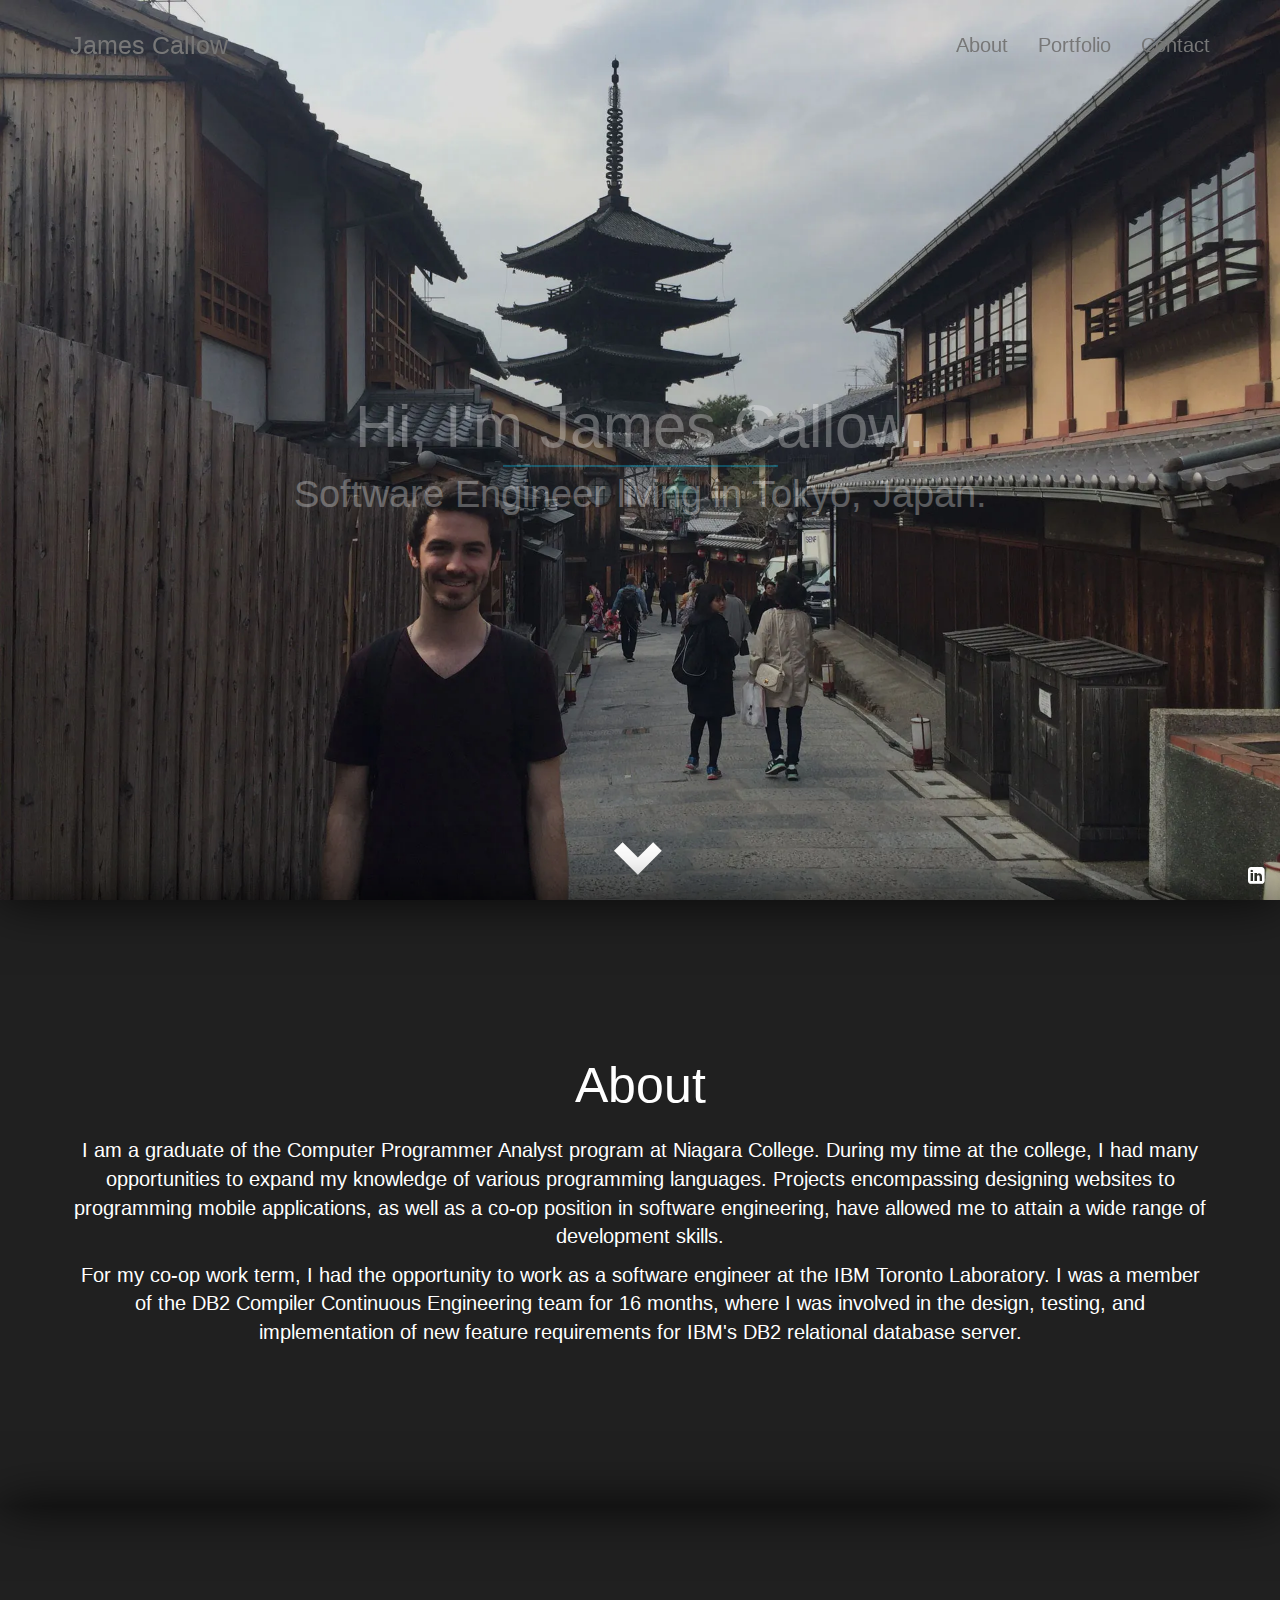
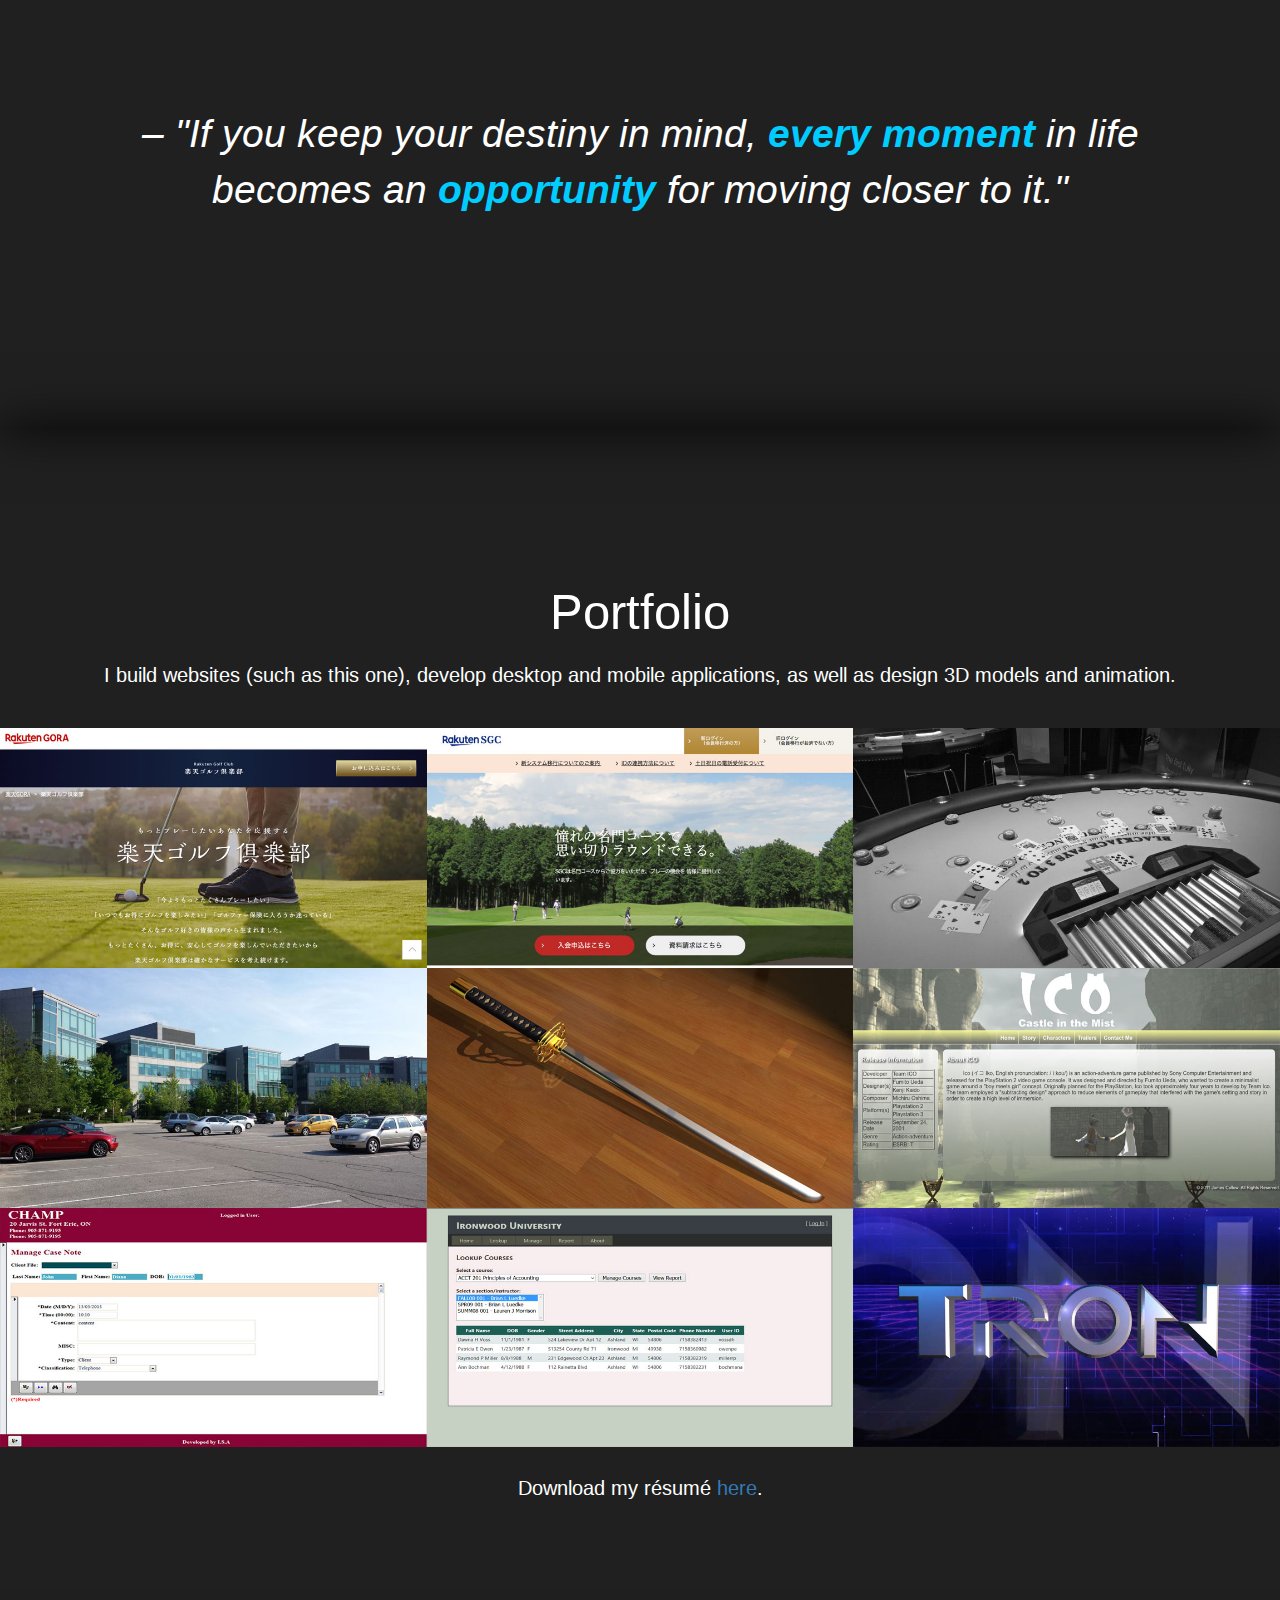
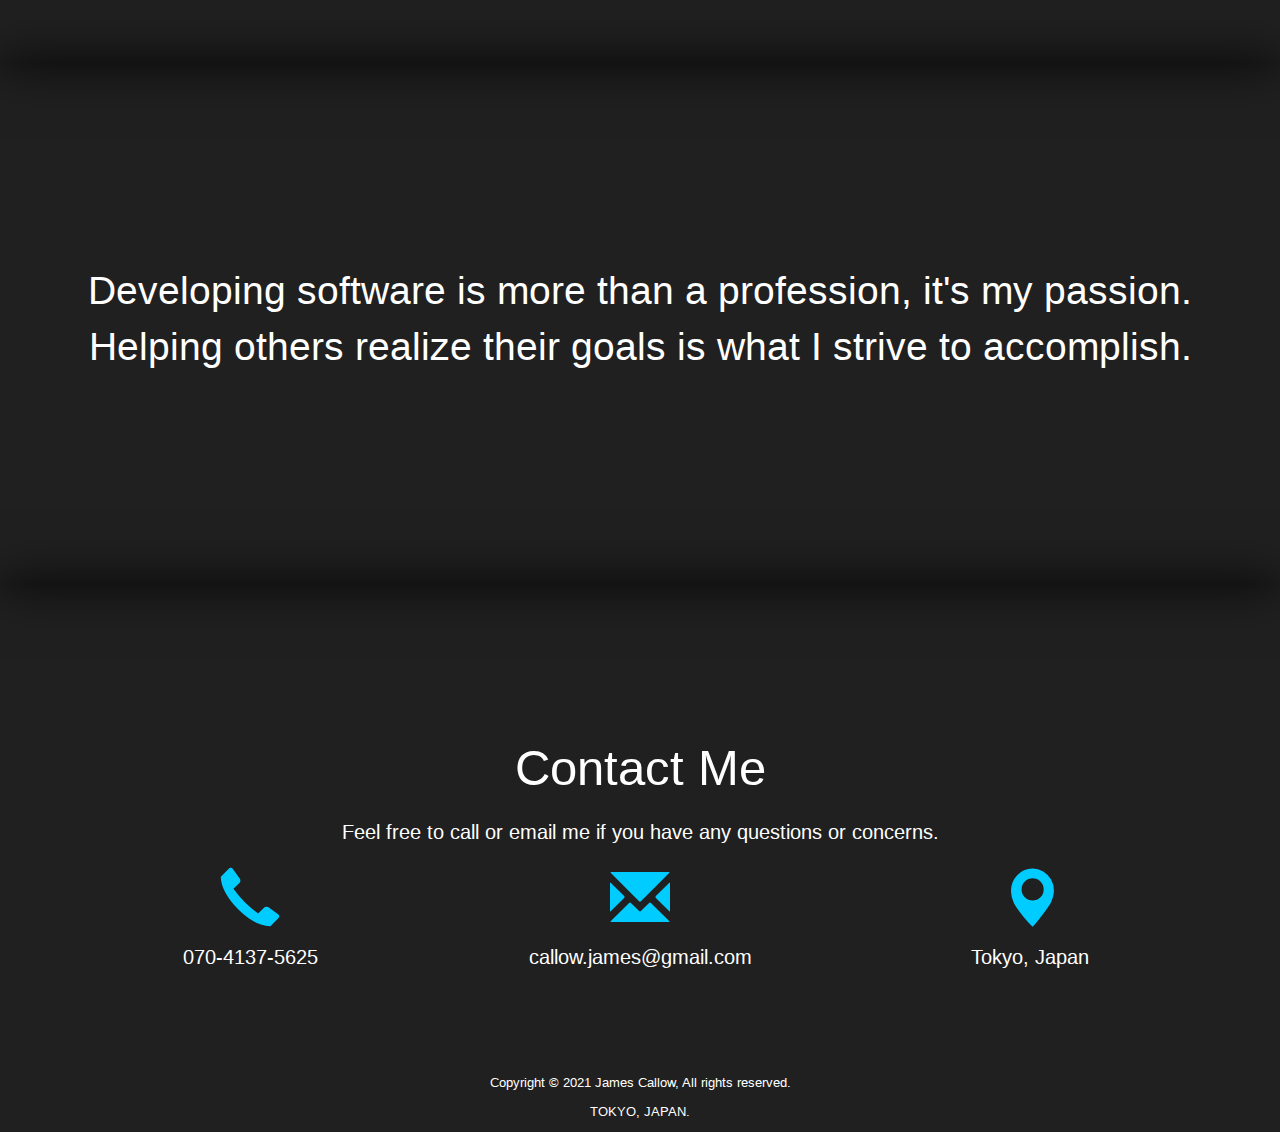
<file: index.html>
<!DOCTYPE html>
<html lang="en">

<head>
    <title>James Callow | Software Engineer | Tokyo, Japan</title>
    <meta charset="utf-8">
    <meta name="viewport" content="width=device-width, initial-scale=1, maximum-scale=1">

    <!-- CSS -->
    <link href='https://fonts.googleapis.com/css?family=Arimo:400,400italic,700,700italic' rel='stylesheet' type='text/css'>
    <link rel="stylesheet" href="https://maxcdn.bootstrapcdn.com/bootstrap/3.4.1/css/bootstrap.min.css">
    <link rel="stylesheet" href="https://maxcdn.bootstrapcdn.com/font-awesome/4.4.0/css/font-awesome.min.css">
    <link rel="stylesheet" href="css/scrolling-nav.css">
    <link rel="stylesheet" href="css/style.css">

    <!-- Scripts -->
    <script src="https://ajax.googleapis.com/ajax/libs/jquery/1.12.0/jquery.min.js"></script>
    <script src="https://maxcdn.bootstrapcdn.com/bootstrap/3.4.1/js/bootstrap.min.js"></script>
    <script src="js/fade.js"></script>
    <script src="js/parallax.js"></script>
    <script src="js/scrolling-nav.js"></script>
    <script src="js/jquery.easing.min.js"></script>

    <!-- Google Analytics-->
    <script>
        (function(i, s, o, g, r, a, m) {
            i['GoogleAnalyticsObject'] = r;
            i[r] = i[r] || function() {
                (i[r].q = i[r].q || []).push(arguments)
            }, i[r].l = 1 * new Date();
            a = s.createElement(o),
                m = s.getElementsByTagName(o)[0];
            a.async = 1;
            a.src = g;
            m.parentNode.insertBefore(a, m)
        })(window, document, 'script', 'https://www.google-analytics.com/analytics.js', 'ga');

        ga('create', 'UA-80130309-1', 'auto');
        ga('send', 'pageview');
    </script>

    <!-- Domain Insights -->
    <meta property="fb:admins" content="100003473195742" />

    <!-- Social Media Sharing Meta -->
    <meta property="og:url" content="https://callowjames.com" />
    <meta property="og:type" content="website" />
    <meta property="og:title" content="James Callow" />
    <meta property="og:description" content="Software Developer living in Tokyo, Japan." />
    <meta property="og:image" content="https://callowjames.com/images/thumbnail-1280.jpg" />

    <!-- Favicon -->
    <link rel="apple-touch-icon" sizes="57x57" href="/apple-icon-57x57.png">
    <link rel="apple-touch-icon" sizes="60x60" href="/apple-icon-60x60.png">
    <link rel="apple-touch-icon" sizes="72x72" href="/apple-icon-72x72.png">
    <link rel="apple-touch-icon" sizes="76x76" href="/apple-icon-76x76.png">
    <link rel="apple-touch-icon" sizes="114x114" href="/apple-icon-114x114.png">
    <link rel="apple-touch-icon" sizes="120x120" href="/apple-icon-120x120.png">
    <link rel="apple-touch-icon" sizes="144x144" href="/apple-icon-144x144.png">
    <link rel="apple-touch-icon" sizes="152x152" href="/apple-icon-152x152.png">
    <link rel="apple-touch-icon" sizes="180x180" href="/apple-icon-180x180.png">
    <link rel="icon" type="image/png" sizes="32x32" href="/favicon-32x32.png">
    <link rel="icon" type="image/png" sizes="96x96" href="/favicon-96x96.png">
    <link rel="icon" type="image/png" sizes="16x16" href="/favicon-16x16.png">
</head>

<body id="page-top" data-spy="scroll" data-target=".navbar-fixed-top">
    <!-- Navigation -->
    <div id="custom-nav" class="navbar navbar-default transparent navbar-fixed-top" role="navigation">
        <div class="container">
            <div class="navbar-header page-scroll">
                <button type="button" class="navbar-toggle" data-toggle="collapse" data-target=".navbar-ex1-collapse">
					<span class="sr-only">Toggle navigation</span>
					<span class="icon-bar"></span>
					<span class="icon-bar"></span>
					<span class="icon-bar"></span>
				</button>
                <a class="navbar-brand page-scroll" href="#page-top" style="font-size: 25px">James Callow</a>
            </div>

            <!-- Collect the nav links, forms, and other content for toggling -->
            <div class="collapse navbar-collapse navbar-ex1-collapse">
                <ul class="nav navbar-nav navbar-right">
                    <!-- Hidden li included to remove active class from about link when scrolled up past about section -->
                    <li class="hidden">
                        <a class="page-scroll" href="#page-top"></a>
                    </li>
                    <li>
                        <a class="page-scroll" href="#about">About</a>
                    </li>
                    <li>
                        <a class="page-scroll" href="#portfolio">Portfolio</a>
                    </li>
                    <li>
                        <a class="page-scroll" href="#contact">Contact</a>
                    </li>
                </ul>
            </div>
        </div>
    </div>

    <!-- Section 1 -->
    <section id="intro" class="parallax" data-speed="2" data-type="background">
        <div id="introCon" class="container">
            <div id="logoSet">
                <div id="logoFade">
                    <h1 id="logo">Hi, I'm James Callow.</h1>
                    <hr id="logoRule" style="height:2px; width:275px; border-top: 2px solid #00ccff">
                    <h2 id="sublogo">Software Engineer living in Tokyo, Japan.</h2>
                </div>
            </div>
        </div>
        <div id="arrowdown">
            <p><a class="page-scroll" href="#about"><span class="glyphicon glyphicon-chevron-down" aria-hidden="true"
						style="color:#FFF;font-size:4.0em"></span></a></p>
        </div>
    </section>

    <!-- Section 2 -->
    <section id="about">
        <div class="title">
            <p>About</p>
        </div>
        <div class="container">
            <p>
                I am a graduate of the Computer Programmer Analyst program at Niagara College. During my time at the college, I had many opportunities to expand my knowledge of various programming languages. Projects encompassing designing websites to programming mobile
                applications, as well as a co-op position in software engineering, have allowed me to attain a wide range of development skills.
            </p>
            <p>
                For my co-op work term, I had the opportunity to work as a software engineer at the IBM Toronto Laboratory. I was a member of the DB2 Compiler Continuous Engineering team for 16 months, where I was involved in the design, testing, and implementation of
                new feature requirements for IBM's DB2 relational database server.
            </p>
        </div>
    </section>

    <!-- Section 3 -->
    <section id="quote" class="parallax" data-speed="6" data-type="background">
        <div class="container">
            <p><i>– "If you keep your destiny in mind, <b><span class="highlight">every moment</span></b> in life
					becomes an <b><span class="highlight">opportunity</span></b> for moving closer to it."</i></p>
        </div>
    </section>

    <!-- Section 4 -->
    <section id="portfolio" class="no-padding">
        <div class="title">
            <p>Portfolio</p>
        </div>
        <div class="container">
            <p>I build websites (such as this one), develop desktop and mobile applications, as well as design 3D models and animation.</p>
            <br>
        </div>
        <div class="container-fluid">
            <div class="row no-gutter">



                <div class="col-lg-4 col-sm-6">
                    <a data-toggle="modal" href="#rgc" class="portfolio-box">
                        <img src="images/thumbnails/gora-rgc.jpg" class="img-responsive" alt="">
                        <div class="portfolio-box-caption">
                            <div class="portfolio-box-caption-content">
                                <div class="project-category text-faded">
                                    Software Engineering
                                </div>
                                <div class="project-name">
                                    Rakuten Golf Club
                                </div>
                            </div>
                        </div>
                    </a>
                    <!-- Modal -->
                    <div class="modal fade" id="rgc" role="dialog">
                        <div class="modal-dialog">
                            <div class="modal-content">
                                <div class="modal-header">
                                    <button type="button" class="close" data-dismiss="modal">&times;</button>
                                    <h3>Rakuten Golf Club</h3>
                                </div>
                                <img src="images/gora-rgc.webp" class="img-responsive" alt="">
                                <div class="modal-body">
                                    <div class="row">
                                        <div class="col-sm-4">
                                            <h4>Description</h4>
                                            <p>
                                                While leading a team of engineers both in-house and offshore, and collaborating with other services such as RaCoupon, Rakuten Insurance, and Rakuten Pay, I drove the development of Rakuten’s golf reservation site’s first paid membership service, Rakuten
                                                Golf Club (RGC). With an RGC subscription, members can receive benefits at over 1,900 golf courses throughout Japan. As a result of the project’s success, I was awarded with the Most Impressive Person Award
                                                in my department (size: ~130), followed by the Rakuten Award in the company (size: ~17,000).
                                            </p>
                                        </div>
                                        <div class="col-sm-4">
                                            <h4>Challenges</h4>
                                            <p>
                                                With Rakuten Golf Club, we wanted to start creating a new microservice architecture alongside our current monolithic system. This gave us a chance to formulate new coding standards and reorganize our data into new database schemas. Coordinating with the
                                                other various Rakuten services involved and our offshore team members for development tested my communication and project management skills.
                                            </p>
                                        </div>
                                        <div class="col-sm-4">
                                            <h4>Technologies</h4>
                                            <ul>
                                                <li>CentOS</li>
                                                <li>Laravel</li>
                                                <li>Linux</li>
                                                <li>Lumen</li>
                                                <li>MySQL</li>
                                                <li>PHP</li>
                                                <li>Vagrant</li>
                                            </ul>
                                        </div>
                                    </div>
                                    <!--end row-->
                                </div>
                                <!--end modal body-->
                                <div class="modal-footer">
                                    <p>Link to website: <a href="https://gora.golf.rakuten.co.jp/rgc/" target="blank">https://gora.golf.rakuten.co.jp/rgc/</a></p>
                                </div>
                                <!--end footer-->
                            </div>
                        </div>
                    </div>
                    <!--end modal-->
                </div>

                <div class="col-lg-4 col-sm-6">
                    <a data-toggle="modal" href="#sgc" class="portfolio-box">
                        <img src="images/thumbnails/gora-sgc.jpg" class="img-responsive" alt="">
                        <div class="portfolio-box-caption">
                            <div class="portfolio-box-caption-content">
                                <div class="project-category text-faded">
                                    Software Engineering
                                </div>
                                <div class="project-name">
                                    Rakuten SGC
                                </div>
                            </div>
                        </div>
                    </a>
                    <!-- Modal -->
                    <div class="modal fade" id="sgc" role="dialog">
                        <div class="modal-dialog">
                            <div class="modal-content">
                                <div class="modal-header">
                                    <button type="button" class="close" data-dismiss="modal">&times;</button>
                                    <h3>Rakuten SGC</h3>
                                </div>
                                <img src="images/gora-sgc.webp" class="img-responsive" alt="">
                                <div class="modal-body">
                                    <div class="row">
                                        <div class="col-sm-4">
                                            <h4>Description</h4>
                                            <p>
                                                Rakuten Sponichi Golfers Club (SGC) is a premium golf membership service in Rakuten GORA. As a service acquired by Rakuten, our team was responsible for transforming the obtained system and serving it through our newly developed microservice architecture.
                                                We allowed their already existing customer base to seamlessly transition to our new platform.
                                            </p>
                                        </div>
                                        <div class="col-sm-4">
                                            <h4>Challenges</h4>
                                            <p>
                                                As this was an acquired service, we needed to thoroughly analyze their existing data and system behaviour. By utilizing JSON type columns in MySQL, we were able to design dynamic table schemas allowing us to smoothly combine our data set with theirs.
                                                Familiarizing myself with Kafka and Maxwell while implementing consumers and producers was a new experience for me. We utilized Couchbase's JSON document storage in order to provide high performance search
                                                APIs.
                                            </p>
                                        </div>
                                        <div class="col-sm-4">
                                            <h4>Technologies</h4>
                                            <ul>
                                                <li>Apache Kafka</li>
                                                <li>CentOS</li>
                                                <li>Couchbase</li>
                                                <li>Laravel</li>
                                                <li>Linux</li>
                                                <li>Lumen</li>
                                                <li>Maxwell's daemon</li>
                                                <li>MySQL</li>
                                                <li>PHP</li>
                                            </ul>
                                        </div>
                                    </div>
                                    <!--end row-->
                                </div>
                                <!--end modal body-->
                                <div class="modal-footer">
                                    <p>Link to website: <a href="https://premium.golf.rakuten.co.jp" target="blank">https://premium.golf.rakuten.co.jp</a></p>
                                </div>
                                <!--end footer-->
                            </div>
                        </div>
                    </div>
                    <!--end modal-->
                </div>

                <div class="col-lg-4 col-sm-6">
                    <a data-toggle="modal" href="#bet" class="portfolio-box">
                        <img src="images/thumbnails/arb-labs.jpg" class="img-responsive" alt="">
                        <div class="portfolio-box-caption">
                            <div class="portfolio-box-caption-content">
                                <div class="project-category text-faded">
                                    Software Engineering
                                </div>
                                <div class="project-name">
                                    Bet Recognition
                                </div>
                            </div>
                        </div>
                    </a>
                    <!-- Modal -->
                    <div class="modal fade" id="bet" role="dialog">
                        <div class="modal-dialog">
                            <div class="modal-content">
                                <div class="modal-header">
                                    <button type="button" class="close" data-dismiss="modal">&times;</button>
                                    <h3>Bet Recognition</h3>
                                </div>
                                <img src="images/arb-labs.webp" class="img-responsive" alt="">
                                <div class="modal-body">
                                    <div class="row">
                                        <div class="col-sm-4">
                                            <h4>Description</h4>
                                            <p>
                                                ARB Labs' bet recognition technology provides Casino operators accurate player ratings in real time as well as the ability to monitor game performance. Analytics are generated for some of the most popular casino table games such as Blackjack, Baccarat,
                                                and Carnival Games. I collaborated alongside a team of developers to design, develop, unit test, and support new features. I also maintained and modified programs; made approved changes by developing detailed
                                                programming logic and coding changes.
                                            </p>
                                        </div>
                                        <div class="col-sm-4">
                                            <h4>Challenges</h4>
                                            <p>
                                                Being part of a small company, I had the opportunity to work closely with all members of the team. I collaborated with hardware engineers obtaining some additional hands-on experience with computer systems and components. I also had the opportunity to
                                                give demo presentations highlighting key product features to potential and existing stakeholders.
                                            </p>
                                        </div>
                                        <div class="col-sm-4">
                                            <h4>Technologies</h4>
                                            <ul>
                                                <li>Linux</li>
                                                <li>Node.js</li>
                                                <li>npm</li>
                                                <li>NumPy</li>
                                                <li>OpenCV</li>
                                                <li>pySerial</li>
                                                <li>Python</li>
                                                <li>RabbitMQ</li>
                                                <li>Ubuntu</li>
                                            </ul>
                                        </div>
                                    </div>
                                    <!--end row-->
                                </div>
                                <!--end modal body-->
                                <div class="modal-footer">
                                    <p>Link to website: <a href="https://www.chipvue.com" target="blank">https://www.chipvue.com</a></p>
                                </div>
                                <!--end footer-->
                            </div>
                        </div>
                    </div>
                    <!--end modal-->
                </div>


                <div class="col-lg-4 col-sm-6">
                    <a data-toggle="modal" href="#db2" class="portfolio-box">
                        <img src="images/thumbnails/ibm-toronto-lab.jpg" class="img-responsive" alt="">
                        <div class="portfolio-box-caption">
                            <div class="portfolio-box-caption-content">
                                <div class="project-category text-faded">
                                    Software Engineering
                                </div>
                                <div class="project-name">
                                    IBM DB2
                                </div>
                            </div>
                        </div>
                    </a>
                    <!-- Modal -->
                    <div class="modal fade" id="db2" role="dialog">
                        <div class="modal-dialog">
                            <div class="modal-content">
                                <div class="modal-header">
                                    <button type="button" class="close" data-dismiss="modal">&times;</button>
                                    <h3>IBM DB2</h3>
                                </div>
                                <img src="images/ibm-toronto-lab.webp" class="img-responsive" alt="">
                                <div class="modal-body">
                                    <div class="row">
                                        <div class="col-sm-4">
                                            <h4>Description</h4>
                                            <p>
                                                For my co-op work term, I had the opportunity to work at IBM Canada Ltd. as a DB2 Continuous Engineering Developer. During my time at IBM, I took part in the design, testing, and implementation of Shadow tables. Shadow tables are column-organized copies
                                                of row-organized tables, implemented as materialized query tables (MQTs) maintained by replication. This allows users to get the performance benefits of BLU acceleration for analytic queries in an OLTP environment.
                                            </p>
                                        </div>
                                        <div class="col-sm-4">
                                            <h4>Challenges</h4>
                                            <p>
                                                Learnt to navigate through the millions of lines of code and thousands of code files for debugging and implementation. Collaborated on projects alongside fellow developers located in different countries around the world.
                                            </p>
                                        </div>
                                        <div class="col-sm-4">
                                            <h4>Technologies</h4>
                                            <ul>
                                                <li>C/C++</li>
                                                <li>Clearcase</li>
                                                <li>DB2 LUW</li>
                                                <li>Emacs</li>
                                                <li>Hummingbird Exceed</li>
                                                <li>Linux</li>
                                                <li>Perl</li>
                                                <li>Shell-scripting</li>
                                                <li>SQL</li>
                                                <li>TotalView</li>
                                                <li>Unix</li>
                                                <li>VNC Viewer</li>
                                                <li>Windows</li>
                                            </ul>
                                        </div>
                                    </div>
                                    <!--end row-->
                                </div>
                                <!--end modal body-->
                                <div class="modal-footer">
                                    <p>Link to video: <a href="https://youtu.be/b0FlDZEhL1w" target="blank">https://youtu.be/b0FlDZEhL1w</a></p>
                                </div>
                                <!--end footer-->
                            </div>
                        </div>
                    </div>
                    <!--end modal-->
                </div>
                <div class="col-lg-4 col-sm-6">
                    <a data-toggle="modal" href="#katana" class="portfolio-box">
                        <img src="images/thumbnails/katana.jpg" class="img-responsive" alt="">
                        <div class="portfolio-box-caption">
                            <div class="portfolio-box-caption-content">
                                <div class="project-category text-faded">
                                    3D Modeling
                                </div>
                                <div class="project-name">
                                    Japanese Katana
                                </div>
                            </div>
                        </div>
                    </a>
                    <!-- Modal -->
                    <div class="modal fade" id="katana" role="dialog">
                        <div class="modal-dialog">
                            <div class="modal-content">
                                <div class="modal-header">
                                    <button type="button" class="close" data-dismiss="modal">&times;</button>
                                    <h3>Japanese Katana</h3>
                                </div>
                                <img src="images/katana1.webp" class="img-responsive" alt="">
                                <div class="modal-body">
                                    <div class="row">
                                        <div class="col-sm-4">
                                            <h4>Description</h4>
                                            <p>
                                                The goal of this project was to create a photorealistic object in 3D. I used the industry standard software Autodesk 3ds Max to create a Japanese Katana. This put my knowledge of navigating the software interface as well as my low/high poly 3D modelling
                                                skills to the test.
                                            </p>
                                        </div>
                                        <div class="col-sm-4">
                                            <h4>Challenges</h4>
                                            <p>
                                                Being able to create a visually realistic Katana sword was challenging for me. I had to ensure that the proportions of the sword were accurate. It took some fine tweaking to get the lighting and reflections in the scene just right. These adjustments added
                                                value to the overall realism.
                                            </p>
                                        </div>
                                        <div class="col-sm-4">
                                            <h4>Technologies</h4>
                                            <ul>
                                                <li>Adobe Photoshop</li>
                                                <li>Autodesk 3ds Max</li>
                                            </ul>
                                        </div>
                                    </div>
                                    <!--end row-->
                                </div>
                                <!--end modal body-->
                                <div class="modal-footer">
                                    <p>Link to gallery: <a href="https://goo.gl/photos/anEPeyB3C6XepZZf7" target="blank">https://goo.gl/photos/anEPeyB3C6XepZZf7</a></p>
                                </div>
                                <!--end footer-->
                            </div>
                        </div>
                    </div>
                    <!--end modal-->
                </div>
                <div class="col-lg-4 col-sm-6">
                    <a data-toggle="modal" href="#ico" class="portfolio-box">
                        <img src="images/thumbnails/ico.jpg" class="img-responsive" alt="">
                        <div class="portfolio-box-caption">
                            <div class="portfolio-box-caption-content">
                                <div class="project-category text-faded">
                                    Web Design
                                </div>
                                <div class="project-name">
                                    ICO
                                </div>
                            </div>
                        </div>
                    </a>
                    <!-- Modal -->
                    <div class="modal fade" id="ico" role="dialog">
                        <div class="modal-dialog">
                            <div class="modal-content">
                                <div class="modal-header">
                                    <button type="button" class="close" data-dismiss="modal">&times;</button>
                                    <h3>ICO</h3>
                                </div>
                                <img src="images/ico.webp" class="img-responsive" alt="">
                                <div class="modal-body">
                                    <div class="row">
                                        <div class="col-sm-4">
                                            <h4>Description</h4>
                                            <p>
                                                This was a website that I built about one of my favourite video games with a focus on front-end development. I began by designing what I wanted the site to look like in Photoshop, and then translated the conceptual design into code. This approach allowed
                                                me to be freely creative with how I wanted the site to look, and it also gave me a clear plan as to how I should develop it for the web.
                                            </p>
                                        </div>
                                        <div class="col-sm-4">
                                            <h4>Challenges</h4>
                                            <p>
                                                Being able to translate the concept design I created in Photoshop into code was a bit of a challenge. I was able to replicate the design completely in the end, however during development I decided to alter a few of my design choices to enhance the visual
                                                presentation.
                                            </p>
                                        </div>
                                        <div class="col-sm-4">
                                            <h4>Technologies</h4>
                                            <ul>
                                                <li>Adobe Photoshop</li>
                                                <li>CSS/CSS3</li>
                                                <li>HTML/HTML5</li>
                                            </ul>
                                        </div>
                                    </div>
                                    <!--end row-->
                                </div>
                                <!--end modal body-->
                                <div class="modal-footer">
                                    <p>Link to website: <a href="https://callowjames.com/ico/index.html" target="blank">https://callowjames.com/ico/index.html</a></p>
                                </div>
                                <!--end footer-->
                            </div>
                        </div>
                    </div>
                    <!--end modal-->
                </div>
                <div class="col-lg-4 col-sm-6">
                    <a data-toggle="modal" href="#warm" class="portfolio-box">
                        <img src="images/thumbnails/warm.jpg" class="img-responsive" alt="">
                        <div class="portfolio-box-caption">
                            <div class="portfolio-box-caption-content">
                                <div class="project-category text-faded">
                                    Software Development
                                </div>
                                <div class="project-name">
                                    WARM
                                </div>
                            </div>
                        </div>
                    </a>
                    <!-- Modal -->
                    <div class="modal fade" id="warm" role="dialog">
                        <div class="modal-dialog">
                            <div class="modal-content">
                                <div class="modal-header">
                                    <button type="button" class="close" data-dismiss="modal">&times;</button>
                                    <h3>WARM</h3>
                                </div>
                                <img src="images/warm.webp" class="img-responsive" alt="">
                                <div class="modal-body">
                                    <div class="row">
                                        <div class="col-sm-4">
                                            <h4>Description</h4>
                                            <p>
                                                I had the opportunity to work with a team of fellow classmates on designing a desktop application for a Women’s shelter. The non-profit organization decided that they wanted to go paperless and adopt a digital system. While working closely with our client,
                                                we analyzed, designed, and developed prototypes for implementation. The end result was an integrated, tested, and fully functional application that we handed over to the project stakeholders.
                                            </p>
                                        </div>
                                        <div class="col-sm-4">
                                            <h4>Challenges</h4>
                                            <p>
                                                We had no prior experience in developing with Microsoft Access. Although we could have developed the system using other technologies in which we were familiar with, we knew that our client had a desire for an Access application. We had to learn the platform
                                                quickly in order to deliver the system to our client in a timely manner.
                                            </p>
                                        </div>
                                        <div class="col-sm-4">
                                            <h4>Technologies</h4>
                                            <ul>
                                                <li>Microsoft Access</li>
                                                <li>SQL</li>
                                                <li>VBA</li>
                                            </ul>
                                        </div>
                                    </div>
                                    <!--end row-->
                                </div>
                                <!--end modal body-->
                                <div class="modal-footer">
                                    <p>Link to gallery: <a href="https://goo.gl/photos/en683csMpuyBqvMr9" target="blank">https://goo.gl/photos/en683csMpuyBqvMr9</a></p>
                                </div>
                                <!--end footer-->
                            </div>
                        </div>
                    </div>
                    <!--end modal-->
                </div>
                <div class="col-lg-4 col-sm-6">
                    <a data-toggle="modal" href="#ironwood" class="portfolio-box">
                        <img src="images/thumbnails/ironwood.jpg" class="img-responsive" alt="">
                        <div class="portfolio-box-caption">
                            <div class="portfolio-box-caption-content">
                                <div class="project-category text-faded">
                                    Rapid Application Development
                                </div>
                                <div class="project-name">
                                    Ironwood University
                                </div>
                            </div>
                        </div>
                    </a>
                    <!-- Modal -->
                    <div class="modal fade" id="ironwood" role="dialog">
                        <div class="modal-dialog">
                            <div class="modal-content">
                                <div class="modal-header">
                                    <button type="button" class="close" data-dismiss="modal">&times;</button>
                                    <h3>Ironwood University</h3>
                                </div>
                                <img src="images/ironwood.webp" class="img-responsive" alt="">
                                <div class="modal-body">
                                    <div class="row">
                                        <div class="col-sm-4">
                                            <h4>Description</h4>
                                            <p>
                                                Designed and developed a university web-based application for course lookup, management, adding new courses and reporting. This was a team project that I completed with 3 of my fellow classmates.
                                            </p>
                                        </div>
                                        <div class="col-sm-4">
                                            <h4>Challenges</h4>
                                            <p>
                                                This was a fairly large project that required a lot of time and effort. My teammates and I collaborated as well as had individually assigned tasks in order to reach our goal. It also had to be built within a very tight deadline, so I needed to manage
                                                my time as efficiently as possible.
                                            </p>
                                        </div>
                                        <div class="col-sm-4">
                                            <h4>Technologies</h4>
                                            <ul>
                                                <li>ASP.NET</li>
                                                <li>C#</li>
                                                <li>Crystal Reports</li>
                                                <li>Microsoft SQL Server 2008</li>
                                                <li>Microsoft Visual Studio</li>
                                                <li>SQL</li>
                                            </ul>
                                        </div>
                                    </div>
                                    <!--end row-->
                                </div>
                                <!--end modal body-->
                                <div class="modal-footer">
                                    <p>Link to gallery: <a href="https://goo.gl/photos/Ngwm8548GBnen3U2A" target="blank">https://goo.gl/photos/Ngwm8548GBnen3U2A</a></p>
                                </div>
                                <!--end footer-->
                            </div>
                        </div>
                    </div>
                    <!--end modal-->
                </div>
                <div class="col-lg-4 col-sm-6">
                    <a data-toggle="modal" href="#tron" class="portfolio-box">
                        <img src="images/thumbnails/tron.jpg" class="img-responsive" alt="">
                        <div class="portfolio-box-caption">
                            <div class="portfolio-box-caption-content">
                                <div class="project-category text-faded">
                                    3D Animation
                                </div>
                                <div class="project-name">
                                    TRON Logo
                                </div>
                            </div>
                        </div>
                    </a>
                    <!-- Modal -->
                    <div class="modal fade" id="tron" role="dialog">
                        <div class="modal-dialog">
                            <div class="modal-content">
                                <div class="modal-header">
                                    <button type="button" class="close" data-dismiss="modal">&times;</button>
                                    <h3>TRON Logo</h3>
                                </div>
                                <img src="images/tron.webp" class="img-responsive" alt="">
                                <div class="modal-body">
                                    <div class="row">
                                        <div class="col-sm-4">
                                            <h4>Description</h4>
                                            <p>
                                                Designed and animated a moving logo inspired by Disney's TRON films. Using Autodesk 3ds Max, I created materials and modelled the logo to resemble the source material. Followed by lighting and rendering, I added some key framing and path animation to
                                                control the position and rotation of the object. Finally, I used Adobe After Effects to add some final visual effects to complete the composition.
                                            </p>
                                        </div>
                                        <div class="col-sm-4">
                                            <h4>Challenges</h4>
                                            <p>
                                                It was challenging to figure out how I wanted to animate the object initially. I wanted to create something simple and smooth, yet followed the theme of the source material. I was quite happy with how it turned out in the end.
                                            </p>
                                        </div>
                                        <div class="col-sm-4">
                                            <h4>Technologies</h4>
                                            <ul>
                                                <li>Adobe After Effects</li>
                                                <li>Adobe Photoshop</li>
                                                <li>Autodesk 3ds Max</li>
                                            </ul>
                                        </div>
                                    </div>
                                    <!--end row-->
                                </div>
                                <!--end modal body-->
                                <div class="modal-footer">
                                    <p>Link to video: <a href="https://youtu.be/FSDtp0F0eCw" target="blank">https://youtu.be/FSDtp0F0eCw</a></p>
                                </div>
                                <!--end footer-->
                            </div>
                        </div>
                    </div>
                </div>
                <!--end modal-->
            </div>
        </div>
        <br>
        <p>Download my résumé <a href="files/JamesCallow_Resume_2020.pdf" target="blank">here</a>.</p>
    </section>

    <!-- Section 5 -->
    <section id="motto" class="parallax" data-speed="4" data-type="background">
        <div class="container">
            <p>Developing software is more than a profession, it's my passion. Helping others realize their goals is what I strive to accomplish.</p>
        </div>
    </section>

    <!-- Section 6 -->
    <section id="contact">
        <div class="title">
            <p>Contact Me</p>
        </div>
        <p style="margin-bottom: 20px;">Feel free to call or email me if you have any questions or concerns.</p>
        <div class="container">
            <div class="row">
                <!-- Thanks to https://glyphicons.com for their sharp and clean symbols. -->
                <div class="col-sm-4">
                    <p>
                        <span class="glyphicon glyphicon-earphone" aria-hidden="true" style="font-size: 60px; color:#00ccff"></span>
                    </p>
                    <p>
                        <a href="tel:07041375625">070-4137-5625</a>
                    </p>
                </div>
                <div class="col-sm-4">
                    <p>
                        <span class="glyphicon glyphicon-envelope" aria-hidden="true" style="font-size: 60px; color:#00ccff"></span>
                    </p>
                    <p>
                        <a href="mailto:callow.james@gmail.com">callow.james@gmail.com</a>
                    </p>
                </div>
                <div class="col-sm-4">
                    <p>
                        <span class="glyphicon glyphicon-map-marker" aria-hidden="true" style="font-size: 60px; color:#00ccff"></span>
                    </p>
                    <p>
                        <a href="https://www.google.co.jp/maps/place/Tokyo/@35.6732619,139.570303,11z/data=!3m1!4b1!4m5!3m4!1s0x605d1b87f02e57e7:0x2e01618b22571b89!8m2!3d35.6894875!4d139.6917064?hl=en" target="blank">Tokyo, Japan</a>
                    </p>
                </div>
            </div>
        </div>
        <div id="footer">
            <p>Copyright &copy; 2021 James Callow, All rights reserved.</p>
            <p>TOKYO, JAPAN.</p>
        </div>
        <div id="social">
            <p>
                <!-- Thanks to https://fortawesome.github.io/Font-Awesome/ for their awesome icons. -->
                <a href="https://www.linkedin.com/in/james-callow-394a9245"><i class="fa fa-linkedin-square icon-white"
						aria-hidden="true"></i></a>
            </p>
        </div>
    </section>
</body>

</html>
</file>
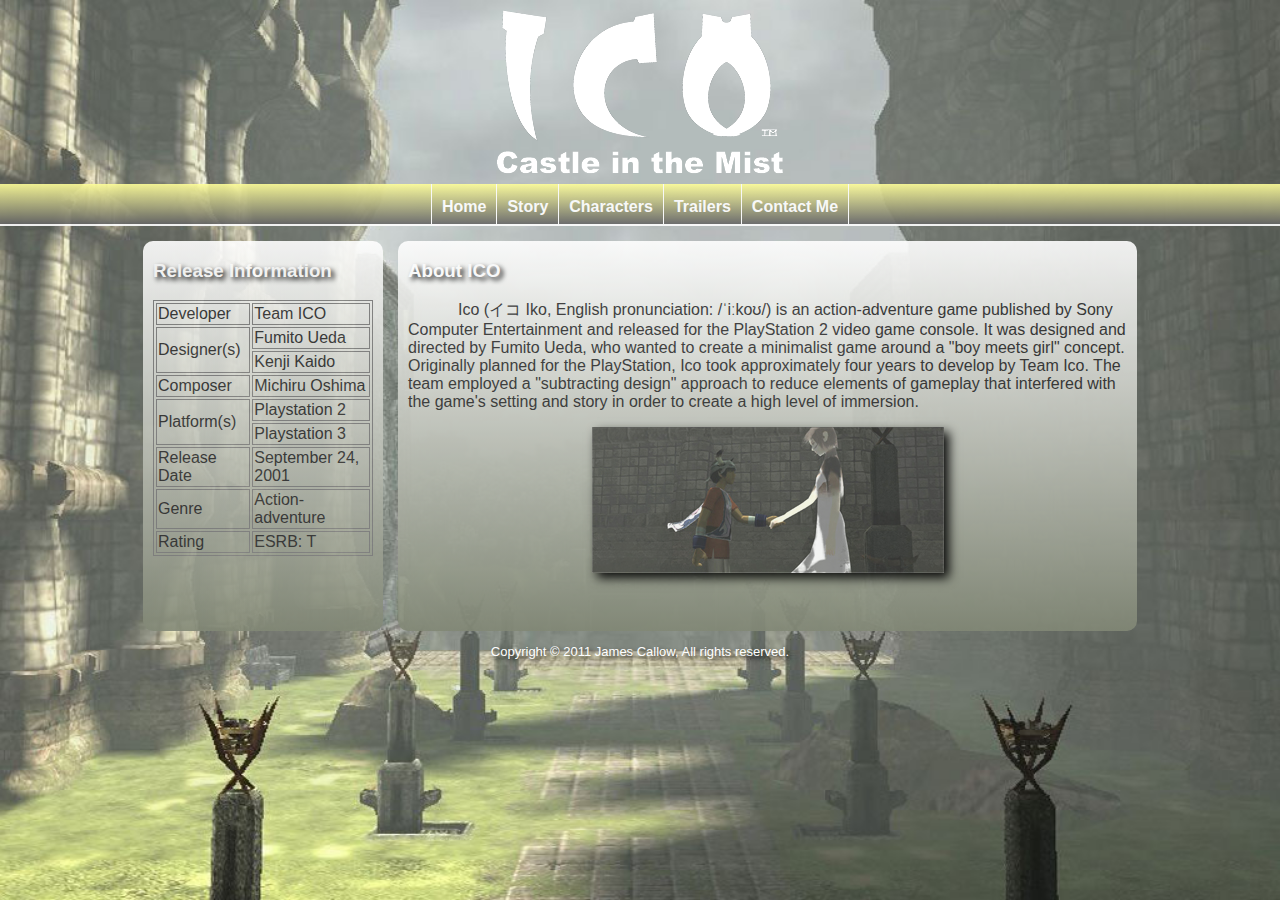
<file: ico/index.html>
<!DOCTYPE html>
<html lang="en">

<head>
	<title>ICO - Home</title>
	<meta charset="utf-8">
	<link rel="stylesheet" href="css/style.css">
</head>

<body>

	<div id="wrapper">

		<header>
			<h1 id="banner"><span>ICO</span></h1>
			<h3 id="subheader"><span>Castle in the Mist...</span></h3>
		</header>

		<div id="nav">
			<ul>
				<li><a href="index.html">Home</a></li><li><a href="html/story.html">Story</a></li><li><a href="html/characters.html">Characters</a></li><li><a href="html/trailers.html">Trailers</a></li><li><a href="html/contactme.html">Contact Me</a></li>
			</ul>
		</div> <!-- end nav -->

		<div id="columns">

			<div id="leftcolumn">
				<h3>Release Information</h3>
				<table>
					<tr>
						<td>Developer</td>
						<td>Team ICO</td>
					</tr>
					<tr>
						<td rowspan="2">Designer(s)</td>
						<td>Fumito Ueda</td>
					</tr>
					<tr>
						<td>Kenji Kaido</td>
					</tr>
					<tr>
						<td>Composer</td>
						<td>Michiru Oshima</td>
					</tr>
					<tr>
						<td rowspan="2">Platform(s)</td>
						<td>Playstation 2</td>
					</tr>
					<tr>
						<td>Playstation 3</td>
					</tr>
					<tr>
						<td>Release Date</td>
						<td>September 24, 2001</td>
					</tr>
					<tr>
						<td>Genre</td>
						<td>Action-adventure</td>
					</tr>
					<tr>
						<td>Rating</td>
						<td>ESRB: T</td>
					</tr>
				</table>
			</div> <!-- end leftcolumn -->

			<div id="rightcolumn">
				<h3>About ICO</h3>
				<p class="paragraph">Ico (イコ Iko, English pronunciation: /ˈiːkoʊ/) is an action-adventure game published by Sony Computer Entertainment and released for the PlayStation 2 video game console. It was designed and directed by Fumito Ueda, who wanted to create a minimalist game around a "boy meets girl" concept. Originally planned for the PlayStation, Ico took approximately four years to develop by Team Ico. The team employed a "subtracting design" approach to reduce elements of gameplay that interfered with the game's setting and story in order to create a high level of immersion.</p>

				<img src="images/pic1.jpg" alt="ico picture" class="pictures">
			</div> <!-- end rightcolumn -->

		</div> <!-- end columns -->

		<footer>
			<p>Copyright &copy; 2011 James Callow, All rights reserved.</p>
		</footer>

	</div> <!-- end wrapper -->

</body>
</html>
</file>
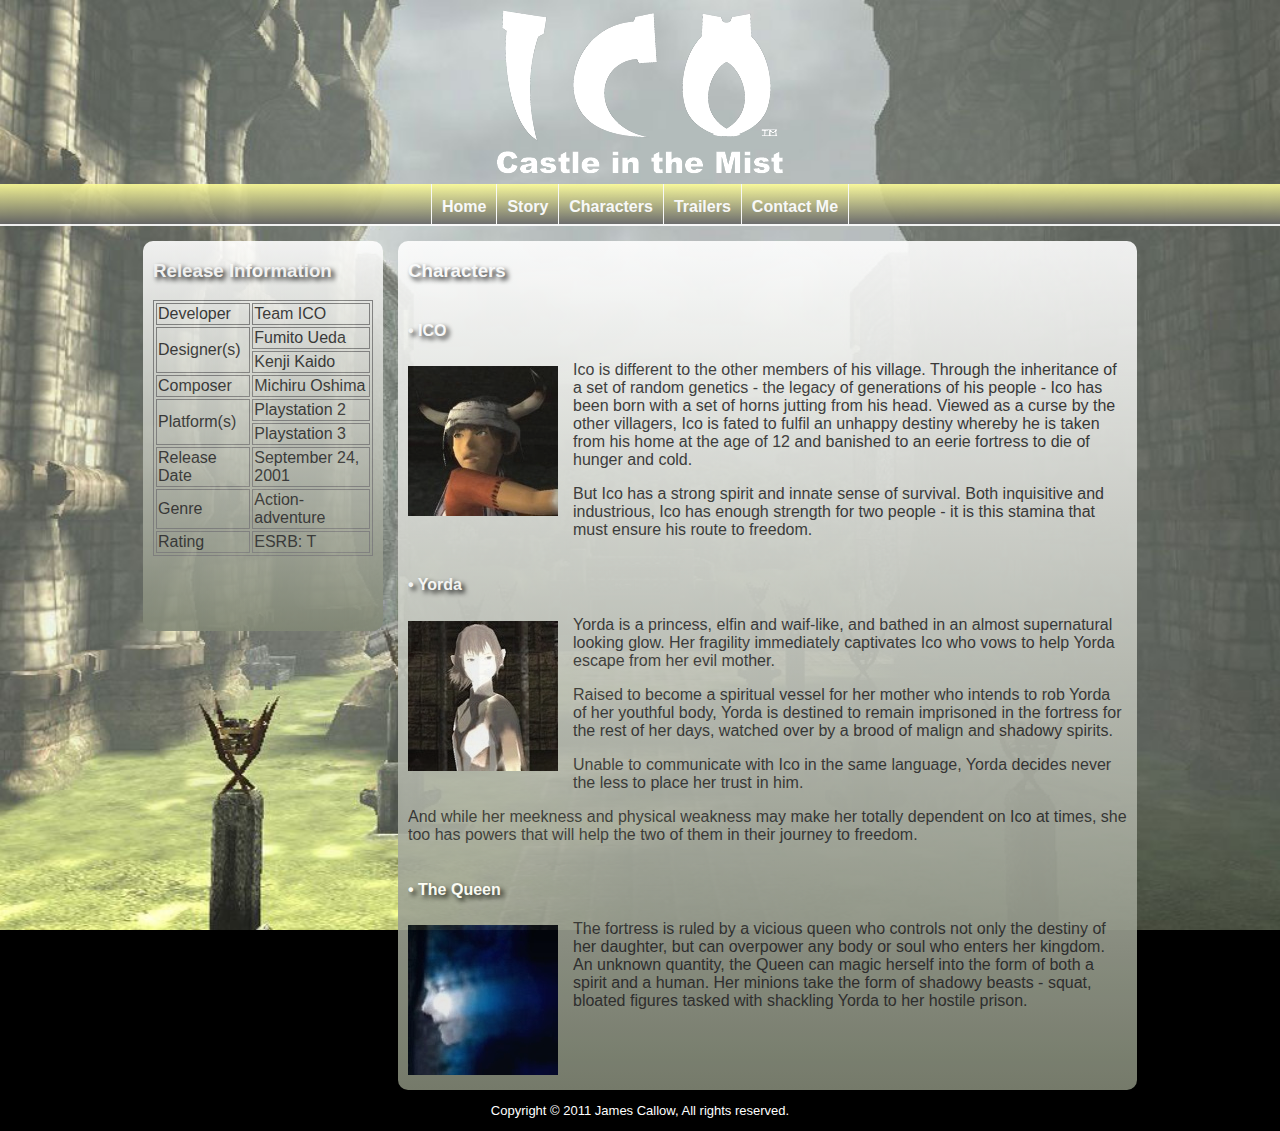
<file: ico/html/characters.html>
<!DOCTYPE html>
<html lang="en">

<head>
	<title>ICO - Characters</title>
	<meta charset="utf-8">
	<link rel="stylesheet" href="../css/style.css">
</head>

<body>

	<div id="wrapper">

		<header>
			<h1 id="banner"><span>ICO</span></h1>
			<h3 id="subheader"><span>Castle in the Mist...</span></h3>
		</header>
		
		<div id="nav">
			<ul>
				<li><a href="../index.html">Home</a></li><li><a href="story.html">Story</a></li><li><a href="characters.html">Characters</a></li><li><a href="trailers.html">Trailers</a></li><li><a href="contactme.html">Contact Me</a></li>
			</ul>
		</div> <!-- end nav -->
		
		<div id="columns">
			
			<div id="leftcolumn">
				<h3>Release Information</h3>
				<table>
					<tr>
						<td>Developer</td>
						<td>Team ICO</td>
					</tr>
					<tr>
						<td rowspan="2">Designer(s)</td>
						<td>Fumito Ueda</td>
					</tr>
					<tr>
						<td>Kenji Kaido</td>
					</tr>
					<tr>
						<td>Composer</td>
						<td>Michiru Oshima</td>
					</tr>
					<tr>
						<td rowspan="2">Platform(s)</td>
						<td>Playstation 2</td>
					</tr>
					<tr>
						<td>Playstation 3</td>
					</tr>
					<tr>
						<td>Release Date</td>
						<td>September 24, 2001</td>
					</tr>
					<tr>
						<td>Genre</td>
						<td>Action-adventure</td>
					</tr>
					<tr>
						<td>Rating</td>
						<td>ESRB: T</td>
					</tr>
				</table>
			</div> <!-- end leftcolumn -->
			
			<div id="rightcolumn">
				<h3>Characters</h3>
				<div>
					<h4>• ICO</h4>
					<p><img src="../images/CharacterThumb_Ico.jpg" alt="ico picture" class="thumbs">Ico is different to the other members of his village. Through the inheritance of a set of random genetics - the legacy of generations of his people - Ico has been born with a set of horns jutting from his head. Viewed as a curse by the other villagers, Ico is fated to fulfil an unhappy destiny whereby he is taken from his home at the age of 12 and banished to an eerie fortress to die of hunger and cold.</p>
					
					<p>But Ico has a strong spirit and innate sense of survival. Both inquisitive and industrious, Ico has enough strength for two people - it is this stamina that must ensure his route to freedom.</p>
				</div>
				<div>
					<h4>• Yorda</h4>
					<p><img src="../images/CharacterThumb_Yorda.jpg" alt="yorda picture" class="thumbs">Yorda is a princess, elfin and waif-like, and bathed in an almost supernatural looking glow. Her fragility immediately captivates Ico who vows to help Yorda escape from her evil mother.</p>
					
					<p>Raised to become a spiritual vessel for her mother who intends to rob Yorda of her youthful body, Yorda is destined to remain imprisoned in the fortress for the rest of her days, watched over by a brood of malign and shadowy spirits.</p>
					
					<p>Unable to communicate with Ico in the same language, Yorda decides never the less to place her trust in him.</p>
					
					<p>And while her meekness and physical weakness may make her totally dependent on Ico at times, she too has powers that will help the two of them in their journey to freedom.</p>
				</div>
				<div>
					<h4>• The Queen</h4>
					<p><img src="../images/CharacterThumb_TheQueen.jpg" alt="queen picture" class="thumbs">The fortress is ruled by a vicious queen who controls not only the destiny of her daughter, but can overpower any body or soul who enters her kingdom. An unknown quantity, the Queen can magic herself into the form of both a spirit and a human. Her minions take the form of shadowy beasts - squat, bloated figures tasked with shackling Yorda to her hostile prison.</p>
				</div>
			</div> <!-- end rightcolumn -->
			
		</div> <!-- end columns -->
		

		<footer>
			<p>Copyright &copy; 2011 James Callow, All rights reserved.</p>
		</footer>
		
	</div> <!-- end wrapper -->

</body>
</html>
</file>
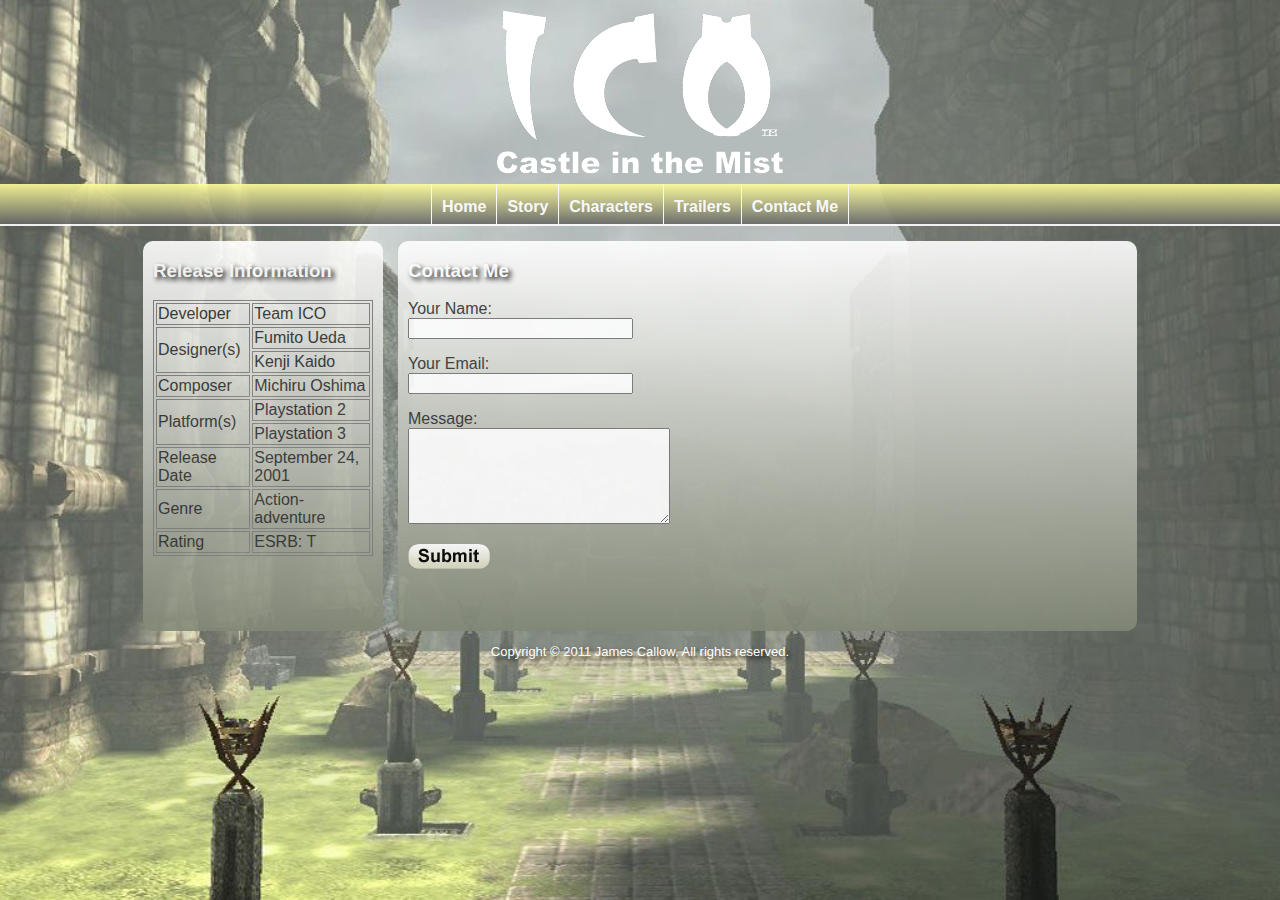
<file: ico/html/contactme.html>
<!DOCTYPE html>
<html lang="en">

<head>
	<title>ICO - Contact Me</title>
	<meta charset="utf-8">
	<link rel="stylesheet" href="../css/style.css">
</head>

<body>

	<div id="wrapper">

		<header>
			<h1 id="banner"><span>ICO</span></h1>
			<h3 id="subheader"><span>Castle in the Mist...</span></h3>
		</header>

		<div id="nav">
			<ul>
				<li><a href="../index.html">Home</a></li><li><a href="story.html">Story</a></li><li><a href="characters.html">Characters</a></li><li><a href="trailers.html">Trailers</a></li><li><a href="contactme.html">Contact Me</a></li>
			</ul>
		</div> <!-- end nav -->

		<div id="columns">

			<div id="leftcolumn">
				<h3>Release Information</h3>
				<table>
					<tr>
						<td>Developer</td>
						<td>Team ICO</td>
					</tr>
					<tr>
						<td rowspan="2">Designer(s)</td>
						<td>Fumito Ueda</td>
					</tr>
					<tr>
						<td>Kenji Kaido</td>
					</tr>
					<tr>
						<td>Composer</td>
						<td>Michiru Oshima</td>
					</tr>
					<tr>
						<td rowspan="2">Platform(s)</td>
						<td>Playstation 2</td>
					</tr>
					<tr>
						<td>Playstation 3</td>
					</tr>
					<tr>
						<td>Release Date</td>
						<td>September 24, 2001</td>
					</tr>
					<tr>
						<td>Genre</td>
						<td>Action-adventure</td>
					</tr>
					<tr>
						<td>Rating</td>
						<td>ESRB: T</td>
					</tr>
				</table>
			</div> <!-- end leftcolumn -->

			<div id="rightcolumn">
				<h3>Contact Me</h3>
				<FORM action="mailto:jcallow3@students.niagaracollege.ca" method="post" enctype="text/plain">

					<p>Your Name:<br>
						<INPUT type="text" name="name" size="25"></p>
							<p>Your Email:<br>
								<INPUT type="text" name="email" size="25"></p>
									<p>Message:<br>
										<TEXTAREA name="message" cols="30" rows="6"></TEXTAREA></p>
										<p><INPUT type="image" src="../images/submit.png" alt="Submit"></p>
									</FORM>
								</div> <!-- end rightcolumn -->

							</div> <!-- end columns -->

							<footer>
								<p>Copyright &copy; 2011 James Callow, All rights reserved.</p>
							</footer>

						</div> <!-- end wrapper -->

					</body>
					</html>
</file>
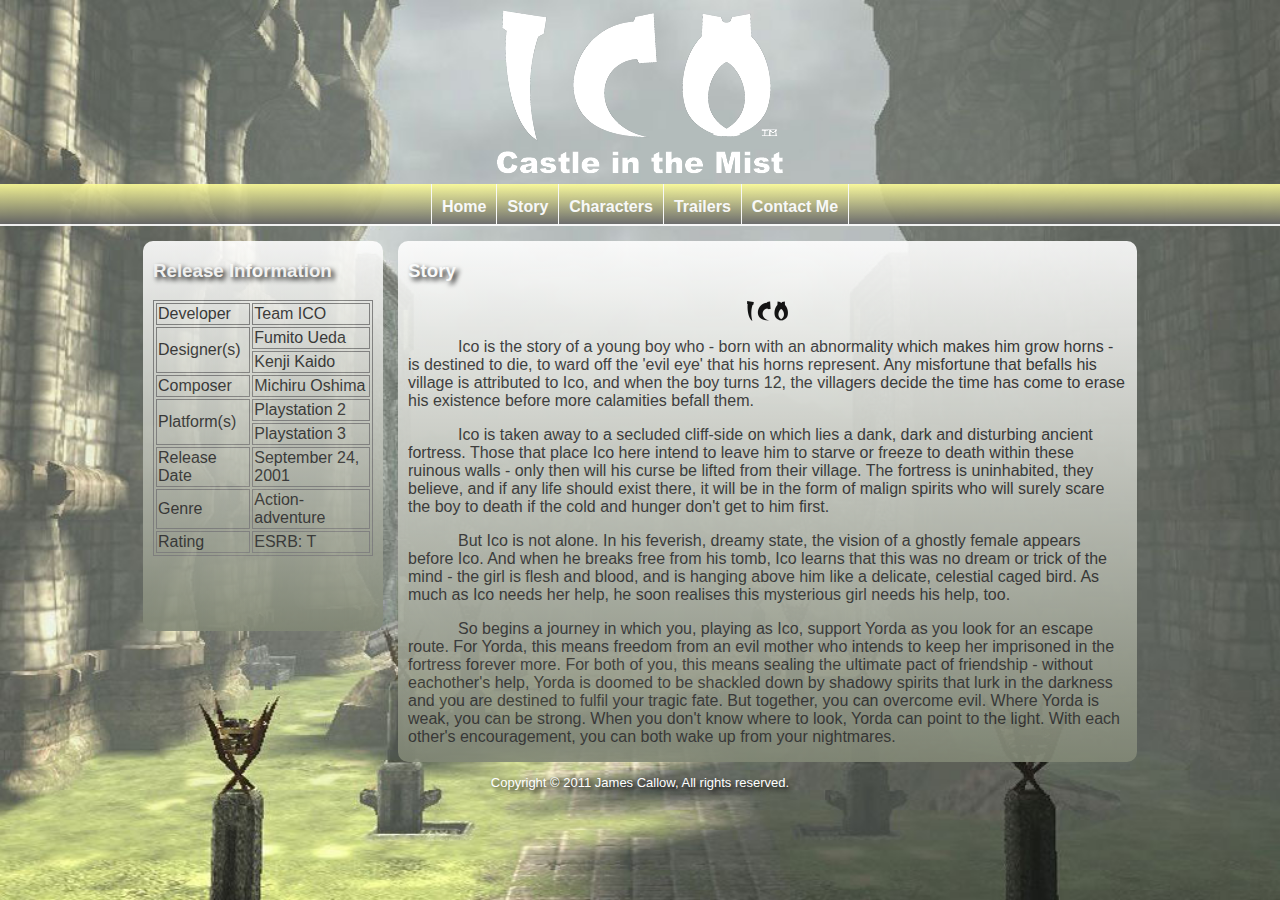
<file: ico/html/story.html>
<!DOCTYPE html>
<html lang="en">

<head>
	<title>ICO - Story</title>
	<meta charset="utf-8">
	<link rel="stylesheet" href="../css/style.css">
</head>

<body>

	<div id="wrapper">

		<header>
			<h1 id="banner"><span>ICO</span></h1>
			<h3 id="subheader"><span>Castle in the Mist...</span></h3>
		</header>

		<div id="nav">
			<ul>
				<li><a href="../index.html">Home</a></li><li><a href="story.html">Story</a></li><li><a href="characters.html">Characters</a></li><li><a href="trailers.html">Trailers</a></li><li><a href="contactme.html">Contact Me</a></li>
			</ul>
		</div> <!-- end nav -->

		<div id="columns">

			<div id="leftcolumn">
				<h3>Release Information</h3>
				<table>
					<tr>
						<td>Developer</td>
						<td>Team ICO</td>
					</tr>
					<tr>
						<td rowspan="2">Designer(s)</td>
						<td>Fumito Ueda</td>
					</tr>
					<tr>
						<td>Kenji Kaido</td>
					</tr>
					<tr>
						<td>Composer</td>
						<td>Michiru Oshima</td>
					</tr>
					<tr>
						<td rowspan="2">Platform(s)</td>
						<td>Playstation 2</td>
					</tr>
					<tr>
						<td>Playstation 3</td>
					</tr>
					<tr>
						<td>Release Date</td>
						<td>September 24, 2001</td>
					</tr>
					<tr>
						<td>Genre</td>
						<td>Action-adventure</td>
					</tr>
					<tr>
						<td>Rating</td>
						<td>ESRB: T</td>
					</tr>
				</table>
			</div> <!-- end leftcolumn -->

			<div id="rightcolumn">
				<h3>Story</h3>
				<img src="../images/minilogo.png" alt="ico logo" class="minilogo">
				<p class="paragraph">Ico is the story of a young boy who - born with an abnormality which makes him grow horns - is destined to die, to ward off the 'evil eye' that his horns represent. Any misfortune that befalls his village is attributed to Ico, and when the boy turns 12, the villagers decide the time has come to erase his existence before more calamities befall them.</p>

				<p class="paragraph">Ico is taken away to a secluded cliff-side on which lies a dank, dark and disturbing ancient fortress. Those that place Ico here intend to leave him to starve or freeze to death within these ruinous walls - only then will his curse be lifted from their village. The fortress is uninhabited, they believe, and if any life should exist there, it will be in the form of malign spirits who will surely scare the boy to death if the cold and hunger don't get to him first.</p>

				<p class="paragraph">But Ico is not alone. In his feverish, dreamy state, the vision of a ghostly female appears before Ico. And when he breaks free from his tomb, Ico learns that this was no dream or trick of the mind - the girl is flesh and blood, and is hanging above him like a delicate, celestial caged bird. As much as Ico needs her help, he soon realises this mysterious girl needs his help, too.</p>

				<p class="paragraph">So begins a journey in which you, playing as Ico, support Yorda as you look for an escape route. For Yorda, this means freedom from an evil mother who intends to keep her imprisoned in the fortress forever more. For both of you, this means sealing the ultimate pact of friendship - without eachother's help, Yorda is doomed to be shackled down by shadowy spirits that lurk in the darkness and you are destined to fulfil your tragic fate. But together, you can overcome evil. Where Yorda is weak, you can be strong. When you don't know where to look, Yorda can point to the light. With each other's encouragement, you can both wake up from your nightmares.</p>
			</div> <!-- end rightcolumn -->

		</div> <!-- end columns -->

		<footer>
			<p>Copyright &copy; 2011 James Callow, All rights reserved.</p>
		</footer>

	</div> <!-- end wrapper -->

</body>
</html>
</file>
<file: css/style.css>
@font-face {
    font-family: "Liberation Sans";
    src: url("LiberationSans-Regular.ttf") format('truetype');
    font-weight: normal;
    font-style: normal;
}

@font-face {
    font-family: "Liberation Sans";
    src: url("LiberationSans-Bold.ttf") format('truetype');
    font-weight: bold;
    font-style: normal;
}

@font-face {
    font-family: "Liberation Sans";
    src: url("LiberationSans-Italic.ttf") format('truetype');
    font-style: italic;
    font-weight: normal;
}

@font-face {
    font-family: "Liberation Sans";
    src: url("LiberationSans-BoldItalic.ttf") format('truetype');
    font-weight: bold;
    font-style: italic;
}

html {
    height: 100vh;
    min-height: 100%;
}

html,
body {
    text-align: center;
    font-family: "Helvetica Neue", "Liberation Sans", Arimo, Helvetica, Arial, "Lucida Grande", sans-serif!important;
    font-weight: 200!important;
    font-size: 15px!important;
    background-color: #202020;
}

h1,
h2,
h3,
h4,
h5,
h6 {
    font-family: "Helvetica Neue", "Liberation Sans", Arimo, Helvetica, Arial, "Lucida Grande", sans-serif;
    font-weight: 600;
}

hr {
    width: 500px;
}

.modal {
    color: #000;
    font-size: 16px;
}

.modal-body {
    background-color: #202020;
    color: #FFF;
    text-align: left;
}

.modal-dialog {
    vertical-align: middle;
}

.modal-footer {
    background-color: #202020;
    color: #FFF;
    text-align: right;
    font-size: 14px;
    bottom: 0;
    right: 15px;
}

#introCon {
    position: absolute;
    height: 100%;
    width: 100%;
    display: table;
}

#logoSet {
    display: table-cell;
    vertical-align: middle;
    text-align: center;
}

#logoFade {
    display: none;
}

#logo {
    font-size: 2.5em;
    font-weight: 200!important;
    margin-bottom: -15px;
}

#sublogo {
    font-size: 1.8em;
    font-weight: 200!important;
    margin-top: -15px;
}

#custom-nav {
    font-size: 1.3em;
}

.navbar.transparent {
    border-width: 0px;
    -webkit-box-shadow: 0px 0px;
    box-shadow: 0px 0px;
    background-color: rgba(0, 0, 0, 0.0);
    background-image: -webkit-gradient(linear, 50.00% 0.00%, 50.00% 100.00%, color-stop( 0%, rgba(0, 0, 0, 0.00)), color-stop( 100%, rgba(0, 0, 0, 0.00)));
    background-image: -webkit-linear-gradient(270deg, rgba(0, 0, 0, 0.00) 0%, rgba(0, 0, 0, 0.00) 100%);
    background-image: linear-gradient(180deg, rgba(0, 0, 0, 0.00) 0%, rgba(0, 0, 0, 0.00) 100%);
}

#intro {
    background: url(../images/kyoto1.webp);
    background-position: center center;
    background-attachment: scroll;
    -webkit-background-size: cover;
    -moz-background-size: cover;
    -o-background-size: cover;
    background-size: cover;
    margin: 0 auto;
    height: 100%;
    width: 100%;
    position: relative;
    box-shadow: 0 0 50px rgba(0, 0, 0, 0.8);
    color: #FFF;
}

#about {
    height: auto;
    margin: 0 auto;
    width: 100%;
    position: relative;
    box-shadow: 0 0 50px rgba(0, 0, 0, 0.8);
    padding: 150px 0;
    color: #fff;
    font-size: 20px;
}

#quote {
    background: url(../images/kyoto2.webp);
    background-position: center center;
    background-attachment: scroll;
    -webkit-background-size: cover;
    -moz-background-size: cover;
    -o-background-size: cover;
    background-size: cover;
    height: auto;
    margin: 0 auto;
    width: 100%;
    position: relative;
    box-shadow: 0 0 50px rgba(0, 0, 0, 0.8);
    padding: 200px 0;
    color: #fff;
    font-size: 2.6em;
}

#portfolio {
    background-size: 100% auto;
    height: auto;
    margin: 0 auto;
    width: 100%;
    position: relative;
    box-shadow: 0 0 50px rgba(0, 0, 0, 0.8);
    padding: 150px 0;
    color: #FFF;
    font-size: 1.3em;
}

.portfolio-box {
    position: relative;
    display: block;
    margin: 0 auto;
}

.portfolio-box .portfolio-box-caption {
    color: white;
    opacity: 0;
    display: block;
    background: #00ccff;
    position: absolute;
    bottom: 0;
    text-align: center;
    width: 100%;
    height: 100%;
    -webkit-transition: all 0.35s;
    -moz-transition: all 0.35s;
    transition: all 0.35s;
}

.portfolio-box .portfolio-box-caption .portfolio-box-caption-content {
    width: 100%;
    text-align: center;
    position: absolute;
    top: 50%;
    transform: translateY(-50%);
}

.portfolio-box .portfolio-box-caption .portfolio-box-caption-content .project-category,
.portfolio-box .portfolio-box-caption .portfolio-box-caption-content .project-name {
    font-family: 'Open Sans', 'Helvetica Neue', Arial, sans-serif;
    padding: 0 15px;
}

.portfolio-box .portfolio-box-caption .portfolio-box-caption-content .project-category {
    text-transform: uppercase;
    font-weight: 600;
    font-size: 16px;
}

.portfolio-box .portfolio-box-caption .portfolio-box-caption-content .project-name {
    font-size: 22px;
    font-weight: 300;
}

.portfolio-box:hover .portfolio-box-caption {
    opacity: 0.8;
}

.portfolio-box:focus {
    outline: none;
}


/*@media (min-width: 768px) {
	.portfolio-box .portfolio-box-caption .portfolio-box-caption-content .project-category {
		font-size: 16px;
	}
	.portfolio-box .portfolio-box-caption .portfolio-box-caption-content .project-name {
		font-size: 22px;
	}
}*/

.no-gutter>[class*='col-'] {
    padding-right: 0;
    padding-left: 0;
}

#motto {
    background: url(../images/katana2.webp);
    background-position: center center;
    background-attachment: scroll;
    -webkit-background-size: cover;
    -moz-background-size: cover;
    -o-background-size: cover;
    background-size: cover;
    height: auto;
    margin: 0 auto;
    width: 100%;
    position: relative;
    box-shadow: 0 0 50px rgba(0, 0, 0, 0.8);
    padding: 200px 0;
    color: #fff;
    font-size: 2.6em;
}

#contact {
    background-size: 100% auto;
    height: auto;
    margin: 0 auto;
    width: 100%;
    position: relative;
    box-shadow: 0 0 50px rgba(0, 0, 0, 0.8);
    padding: 150px 0;
    color: #fff;
    font-size: 1.3em;
}

#contact a {
    color: #FFF;
}

#footer,
#arrowdown {
    position: absolute;
    bottom: 0;
    width: 100%;
    font-size: small;
}

#social {
    position: fixed;
    bottom: 0;
    right: 15px;
}

#social a {
    color: inherit;
}

.img-responsive {
    width: 100%;
    height: auto;
}

.title {
    font-size: 2.5em;
    padding-bottom: 5px;
}

.highlight {
    color: #00ccff;
}


/*.parallax {
  background-attachment: fixed;
  background-position: center;
  background-repeat: no-repeat;
  background-size: cover;
}*/

@media only screen and (max-width: 1024px) {
    .parallax {
        background-attachment: scroll!important;
    }
}

@media (min-width:1024px) {
    .modal .modal-dialog {
        width: 75%;
    }
    .portfolio-box .portfolio-box-caption .portfolio-box-caption-content .project-category {
        font-size: 16px;
    }
    .portfolio-box .portfolio-box-caption .portfolio-box-caption-content .project-name {
        font-size: 22px;
    }
    #logo {
        font-size: 4.0em;
    }
    #sublogo {
        font-size: 2.5em;
    }
}

@media (min-width:1px) {
    #intro {
        background: url(../images/kyoto1.webp) 50% 0 repeat fixed;
        -webkit-background-size: cover;
        -moz-background-size: cover;
        -o-background-size: cover;
        background-size: cover;
    }
    #quote {
        background: url(../images/kyoto2.webp) 50% 0 repeat fixed;
        -webkit-background-size: cover;
        -moz-background-size: cover;
        -o-background-size: cover;
        background-size: cover;
    }
    #motto {
        background: url(../images/katana2.webp) 50% 0 repeat fixed;
        -webkit-background-size: cover;
        -moz-background-size: cover;
        -o-background-size: cover;
        background-size: cover;
    }
}
</file>
<file: ico/css/style.css>
body {
	background: url(../images/background1.jpg) no-repeat center center fixed; 
	-webkit-background-size: cover;
	-moz-background-size: cover;
	-o-background-size: cover;
	background-size: cover;
	background-color:#000;
	color:#FFF;
	font:16px Arial, Helvetica, sans-serif;
	padding:0px;
	margin:0px;
}

#banner {
	background-image: url(../images/banner.png);
	background-position: top;
	background-repeat:no-repeat;
	height:131px;
	margin: 10px 10px;
}

#subheader {
	background-image: url(../images/subheader.png);
	background-position: top;
	background-repeat:no-repeat;
	height:23px;
	margin: 10px 10px;
}

span {
	display: none;
}


div {
	overflow:hidden;
}

#wrapper {

}

header {
	/*background-color:#417F47;*/
	background-position: top;
	/*opacity: 0.5;*/
	/*background-image: -moz-linear-gradient(top, #417F47, #403F2D);*/
}

#nav {
	border-bottom:2px solid #FFF;
	text-decoration:none;
	background-color:#BF7900;
	color:#FFF;
	text-align:center;
	background-image: -moz-linear-gradient(top, #ffff99, #666666);
	background-image: -webkit-linear-gradient(top, #ffff99, #666666);
	background-image: -o-linear-gradient(top, #ffff99, #666666);
	height:40px;
	opacity:0.9;
	font-weight:bold;
}

#nav ul, #nav li {
	list-style-type: none;
	margin:0;
	padding:0;
	display:inline;
}

#nav li {
	display: inline;
}

#nav a {
	text-decoration:none;
	display:inline-block;
	line-height:45px;
	height:45px;
	-moz-transition:all 1s ease-in;
	-webkit-transition:all 1s ease-in;
	-o-transition:all 1s ease-in;
	border-right:1px solid #FFF;
	padding:0 10px;
}

#nav a:link, #nav a:visited {
	color: #FFF;
}

#nav a:hover, #nav a:active {
	background:#ffffcc;
	color:#000;
	text-shadow: 0 0 6px rgba(0,0,0,.7);
	height: 49px;
}

#nav li:first-child a {
	border-left:1px solid #FFF;
}

#columns {
	max-width: 1024px;
	margin-left: auto;
	margin-right: auto;
}

#leftcolumn {
	background-color:#333333;
	float:left;
	width:220px;
	height:390px;
	padding:0px 10px;
	opacity:0.9;
	background-image: -moz-linear-gradient(top, #FFFFFF, #828876);
	background-image: -webkit-linear-gradient(top, #FFFFFF, #828876);
	background-image: -o-linear-gradient(top, #FFFFFF, #828876);
	margin:15px 15px 0px 15px;
	border-radius: 10px;
}

#rightcolumn {
	background-color:#403F2D;
	min-height:390px;
	height:auto;
	padding:0px 10px;
	opacity:0.9;
	background-image: -moz-linear-gradient(top, #FFFFFF, #828876);
	background-image: -webkit-linear-gradient(top, #FFFFFF, #828876);
	background-image: -o-linear-gradient(top, #FFFFFF, #828876);
	margin:15px 15px 0px 15px;
	border-radius: 10px;
}

/*div.scroll {
	height: auto;
	overflow: auto;
}*/

.paragraph {
	text-indent:50px;
} 

table, td, th {
	border: 1px solid gray;
}

#leftcolumn table, #rightcolumn p {
	color:#333333;
}

.pictures, .trailers {
	display: block;
	margin-left: auto;
	margin-right: auto;
	-moz-box-shadow: 5px 5px 10px #000;
	-webkit-box-shadow: 5px 5px 10px #000;
	-o-box-shadow: 5px 5px 10px #000;
}

.minilogo {
	display: block;
	margin-left: auto;
	margin-right: auto;
}

.trailers {
	background-color:#000;
}

.thumbs {
	-moz-box-shadow: 5px 5px 10px #000;
	-moz-webkit-shadow: 5px 5px 10px #000;
	-moz-o-shadow: 5px 5px 10px #000;
	/*height:125px;*/
	float: left;
	margin: 5px 15px 15px 0;
}

footer {
	/*background-color:#417F47;*/
	display: block;
	text-align:center;
	font-size:small;
	/*background-image: -moz-linear-gradient(top, #403F2D	, #417F47);*/
	/*opacity: 0.5;*/
}

h1, h2, h3, h4, h5, h6, footer {
	text-shadow: 3px 3px 5px #000;
}
</file>
<file: css/scrolling-nav.css>
/*!
 * Start Bootstrap - Scrolling Nav HTML Template (http://startbootstrap.com)
 * Code licensed under the Apache License v2.0.
 * For details, see http://www.apache.org/licenses/LICENSE-2.0.
 */

body {
    width: 100%;
    height: 100%;
}

html {
    width: 100%;
    height: 100%;
}

@media(min-width:767px) {
    .navbar {
        padding: 20px 0;
        -webkit-transition: background .5s ease-in-out, padding .5s ease-in-out;
        -moz-transition: background .5s ease-in-out, padding .5s ease-in-out;
        transition: background .5s ease-in-out, padding .5s ease-in-out;
    }
    .top-nav-collapse {
        padding: 0;
    }
}
</file>
